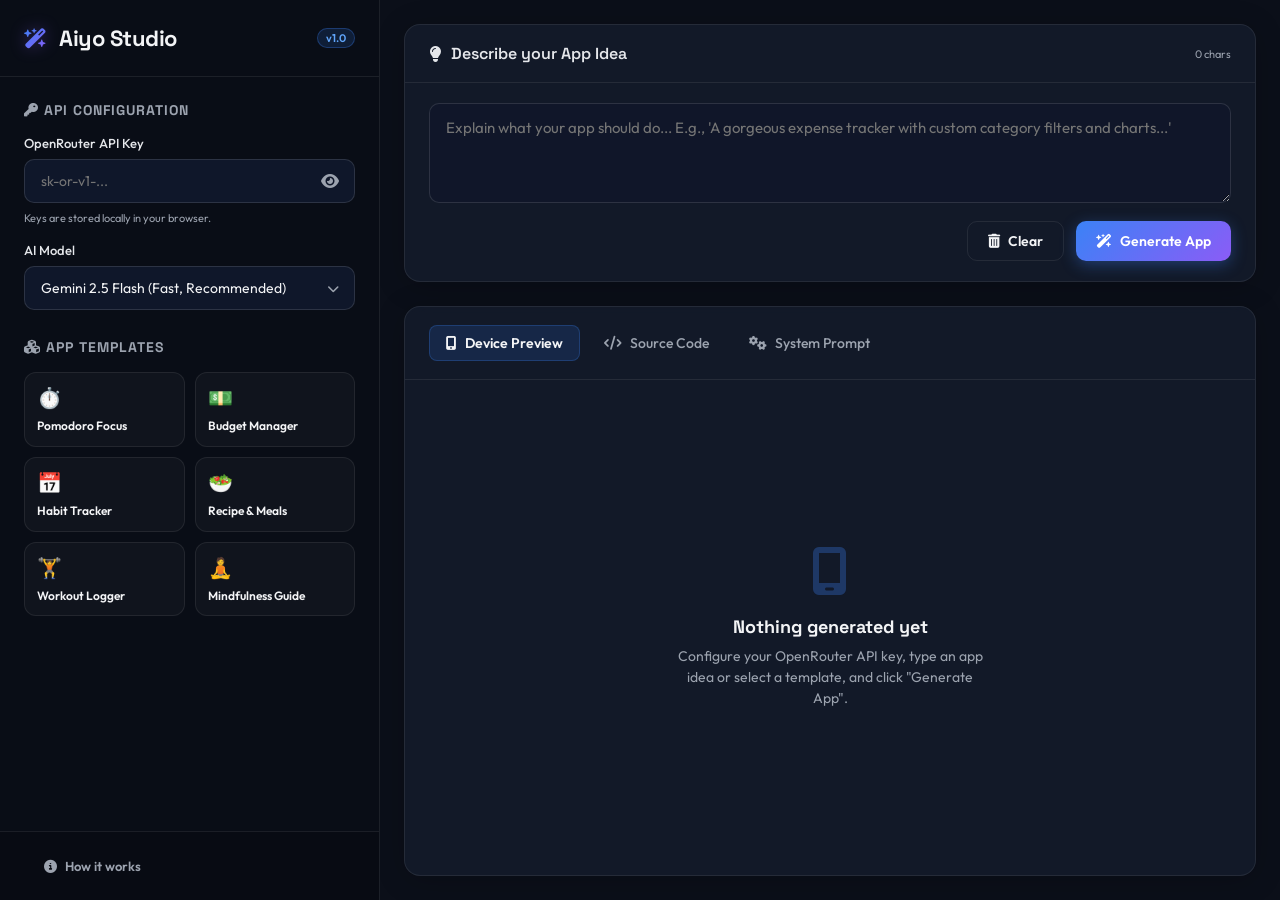
<file: web-generator/index.html>
<!DOCTYPE html>
<html lang="en">
<head>
    <meta charset="UTF-8">
    <meta name="viewport" content="width=device-width, initial-scale=1.0">
    <title>Aiyo App Studio - Android Web App Generator</title>
    <!-- Google Fonts for premium typography -->
    <link rel="preconnect" href="https://fonts.googleapis.com">
    <link rel="preconnect" href="https://fonts.gstatic.com" crossorigin>
    <link href="https://fonts.googleapis.com/css2?family=Outfit:wght@300;400;500;600;700&family=Space+Grotesk:wght@400;500;600;700&family=Fira+Code:wght@400;500&display=swap" rel="stylesheet">
    <!-- FontAwesome for icons -->
    <link rel="stylesheet" href="https://cdnjs.cloudflare.com/ajax/libs/font-awesome/6.4.0/css/all.min.css">
    <!-- Core CSS stylesheet -->
    <link rel="stylesheet" href="style.css">
</head>
<body>
    <div class="app-container">
        <!-- Sidebar Controls -->
        <aside class="sidebar">
            <div class="sidebar-header">
                <div class="logo">
                    <span class="logo-icon"><i class="fa-solid fa-wand-magic-sparkles"></i></span>
                    <span class="logo-text">Aiyo Studio</span>
                </div>
                <div class="badge">v1.0</div>
            </div>

            <div class="sidebar-content">
                <!-- API Setup Section -->
                <div class="config-section">
                    <div class="section-title">
                        <span><i class="fa-solid fa-key"></i> API Configuration</span>
                    </div>
                    <div class="input-group">
                        <label for="api-key">OpenRouter API Key</label>
                        <div class="password-wrapper">
                            <input type="password" id="api-key" placeholder="sk-or-v1-..." autocomplete="off">
                            <button id="toggle-key-visibility" class="icon-btn" title="Toggle visibility">
                                <i class="fa-solid fa-eye"></i>
                            </button>
                        </div>
                        <div class="helper-text">Keys are stored locally in your browser.</div>
                    </div>
                    <div class="input-group">
                        <label for="model-select">AI Model</label>
                        <div class="select-wrapper">
                            <select id="model-select">
                                <option value="google/gemini-2.5-flash" selected>Gemini 2.5 Flash (Fast, Recommended)</option>
                                <option value="google/gemini-2.5-pro">Gemini 2.5 Pro (High Quality)</option>
                                <option value="meta-llama/llama-3.3-70b-instruct">Llama 3.3 70B Instruct</option>
                                <option value="deepseek/deepseek-chat">DeepSeek V3 (Coder)</option>
                                <option value="anthropic/claude-3.5-sonnet">Claude 3.5 Sonnet</option>
                                <option value="custom">-- Custom Model ID --</option>
                            </select>
                        </div>
                    </div>
                    <div class="input-group hidden" id="custom-model-group">
                        <label for="custom-model-input">Custom OpenRouter Model ID</label>
                        <input type="text" id="custom-model-input" placeholder="e.g. mistralai/mistral-large">
                    </div>
                </div>

                <!-- Template Presets Section -->
                <div class="config-section">
                    <div class="section-title">
                        <span><i class="fa-solid fa-cubes"></i> App Templates</span>
                    </div>
                    <div class="templates-grid">
                        <button class="template-btn" data-prompt="A minimalist Pomodoro focus timer with a clean circular countdown animation, customizable focus/break duration settings, custom study tags (e.g. Coding, Reading, Writing), history list showing completed sessions, and immersive audio alarms/ticking.">
                            <span class="template-icon">⏱️</span>
                            <span class="template-name">Pomodoro Focus</span>
                        </button>
                        <button class="template-btn" data-prompt="A personal budget and expense manager. Includes a dashboard with interactive summary cards (Total Balance, Income, Expenses), categories with customizable budgets (Food, Rent, Fun), an easy Add Transaction dialog, list of recent history with category icons, and local data persistence.">
                            <span class="template-icon">💵</span>
                            <span class="template-name">Budget Manager</span>
                        </button>
                        <button class="template-btn" data-prompt="A minimalist daily habit checklist tracker. Includes adding habits with target weekly frequency (e.g., 5 times a week), calendar grid/streaks visualizations, sound effect upon completing a habit, nice success animations, and progress circular rings for daily status.">
                            <span class="template-icon">📅</span>
                            <span class="template-name">Habit Tracker</span>
                        </button>
                        <button class="template-btn" data-prompt="A Recipe book & Meal planner app. Users can search recipes, filter by diet tags (Vegan, Keto), generate shopping lists with checkable items, and add custom recipes.">
                            <span class="template-icon">🥗</span>
                            <span class="template-name">Recipe & Meals</span>
                        </button>
                        <button class="template-btn" data-prompt="A daily workout checklist app. Includes pre-set routines (Push/Pull/Legs), timer for rest periods, interactive logging of reps/sets/weights, progress trackers, and custom exercise generator.">
                            <span class="template-icon">🏋️</span>
                            <span class="template-name">Workout Logger</span>
                        </button>
                        <button class="template-btn" data-prompt="A relaxing meditation companion app. Includes ambient sounds controls (Rain, Forest), breathing guides with expanding bubble visual helper, reflection log to record journals, and statistics.">
                            <span class="template-icon">🧘</span>
                            <span class="template-name">Mindfulness Guide</span>
                        </button>
                    </div>
                </div>

                <!-- Generation Console log -->
                <div class="console-log-container hidden" id="log-panel">
                    <div class="console-header">
                        <span><i class="fa-solid fa-terminal"></i> Generation Progress</span>
                        <span id="progress-percent">0%</span>
                    </div>
                    <div class="console-body" id="log-output">
                        <!-- Steps will be dynamically output here -->
                    </div>
                </div>
            </div>

            <div class="sidebar-footer">
                <button class="info-btn" id="show-help-btn"><i class="fa-solid fa-circle-info"></i> How it works</button>
            </div>
        </aside>

        <!-- Main Workspace (Editor + Emulator) -->
        <main class="workspace">
            <div class="workspace-main">
                <!-- Prompt Input Panel -->
                <div class="panel prompt-panel">
                    <div class="panel-header">
                        <h2><i class="fa-solid fa-lightbulb"></i> Describe your App Idea</h2>
                        <span class="char-count" id="prompt-char-count">0 chars</span>
                    </div>
                    <div class="panel-body">
                        <textarea id="prompt-input" placeholder="Explain what your app should do... E.g., 'A gorgeous expense tracker with custom category filters and charts...'" maxlength="2000"></textarea>
                        <div class="prompt-actions">
                            <button id="clear-prompt-btn" class="secondary-btn"><i class="fa-solid fa-trash-can"></i> Clear</button>
                            <button id="generate-btn" class="primary-btn"><i class="fa-solid fa-wand-magic-sparkles"></i> Generate App</button>
                        </div>
                    </div>
                </div>

                <!-- Code Workspace Panel (Tab content) -->
                <div class="panel code-panel">
                    <div class="panel-header">
                        <div class="tab-selectors">
                            <button class="tab-btn active" data-tab="preview-tab"><i class="fa-solid fa-mobile-screen-button"></i> Device Preview</button>
                            <button class="tab-btn" data-tab="code-tab"><i class="fa-solid fa-code"></i> Source Code</button>
                            <button class="tab-btn" data-tab="prompt-tab"><i class="fa-solid fa-gears"></i> System Prompt</button>
                        </div>
                        <div class="code-actions hidden" id="code-actions-container">
                            <button id="copy-code-btn" class="icon-text-btn"><i class="fa-solid fa-copy"></i> Copy</button>
                            <button id="download-code-btn" class="icon-text-btn primary-sub"><i class="fa-solid fa-download"></i> Download</button>
                        </div>
                    </div>
                    
                    <div class="panel-body tabs-content">
                        <!-- Live Device Tab -->
                        <div class="tab-pane active" id="preview-tab">
                            <div class="preview-placeholder" id="preview-placeholder">
                                <div class="placeholder-content">
                                    <i class="fa-solid fa-mobile-screen"></i>
                                    <h3>Nothing generated yet</h3>
                                    <p>Configure your OpenRouter API key, type an app idea or select a template, and click "Generate App".</p>
                                </div>
                            </div>
                            <!-- Styled Phone Emulator Frame -->
                            <div class="phone-frame-wrapper hidden" id="phone-wrapper">
                                <div class="device-frame">
                                    <!-- Volume buttons -->
                                    <div class="device-button volume-up"></div>
                                    <div class="device-button volume-down"></div>
                                    <!-- Power button -->
                                    <div class="device-button power"></div>
                                    <!-- Screen outer -->
                                    <div class="device-screen-container">
                                        <!-- Notch/Camera -->
                                        <div class="device-notch"></div>
                                        <!-- Status bar (simulated) -->
                                        <div class="device-status-bar">
                                            <span class="status-time" id="emulator-time">12:30</span>
                                            <div class="status-icons">
                                                <i class="fa-solid fa-wifi"></i>
                                                <i class="fa-solid fa-signal"></i>
                                                <span class="battery-percent">92%</span>
                                                <i class="fa-solid fa-battery-three-quarters"></i>
                                            </div>
                                        </div>
                                        <!-- Interactive iframe screen -->
                                        <iframe id="preview-iframe" title="Generated Android App Preview"></iframe>
                                        <!-- Navigation bar (simulated Android pill) -->
                                        <div class="device-navigation-bar">
                                            <div class="device-home-pill"></div>
                                        </div>
                                    </div>
                                </div>
                            </div>
                        </div>

                        <!-- Code Viewer Tab -->
                        <div class="tab-pane" id="code-tab">
                            <div class="code-container">
                                <pre><code id="code-output" class="language-html">HTML code will appear here after generation...</code></pre>
                            </div>
                        </div>

                        <!-- Prompt Customizer Tab -->
                        <div class="tab-pane" id="prompt-tab">
                            <div class="prompt-customizer-body">
                                <h3>System Prompt Customization</h3>
                                <p class="helper-text-block">This prompt is sent to the LLM to guide how it structures, designs, and codes the Android-themed web application. You can review and modify it below.</p>
                                <textarea id="system-prompt-input" rows="18"></textarea>
                                <div class="prompt-customizer-actions">
                                    <button id="reset-system-prompt-btn" class="secondary-btn"><i class="fa-solid fa-rotate-left"></i> Reset to Default</button>
                                </div>
                            </div>
                        </div>
                    </div>
                </div>
            </div>
        </main>
    </div>

    <!-- Help Modal -->
    <div class="modal-overlay hidden" id="help-modal">
        <div class="modal">
            <div class="modal-header">
                <h3><i class="fa-solid fa-circle-question"></i> How Aiyo Studio Works</h3>
                <button class="modal-close" id="close-help-btn"><i class="fa-solid fa-xmark"></i></button>
            </div>
            <div class="modal-body">
                <ol class="help-list">
                    <li>
                        <strong>Configure API Access:</strong>
                        <p>Generate an API key from <a href="https://openrouter.ai/keys" target="_blank" rel="noopener">OpenRouter</a> and paste it into the configuration panel. Keys are saved locally in browser storage.</p>
                    </li>
                    <li>
                        <strong>Select a Model:</strong>
                        <p>Choose an AI model. We recommend <code>google/gemini-2.5-flash</code> because it is extremely fast and writes accurate code.</p>
                    </li>
                    <li>
                        <strong>Enter App Description:</strong>
                        <p>Type in your custom app idea or click one of the preset templates (e.g. Pomodoro, Budget Manager). Be detailed about layouts and buttons you want.</p>
                    </li>
                    <li>
                        <strong>Generate & Preview:</strong>
                        <p>Click "Generate App". When complete, interact with the app in the mobile phone mockup. Switch to "Source Code" to copy/download the file!</p>
                    </li>
                </ol>
                <div class="alert-info">
                    <i class="fa-solid fa-circle-info"></i>
                    <div>
                        <strong>State Persistence Built-in:</strong> The generated code automatically saves state (like history, settings, logs) in the browser's <code>localStorage</code>, so your mock apps remain fully interactive even when run locally as a double-clicked file!
                    </div>
                </div>
            </div>
        </div>
    </div>
</body>
</html>
</file>
<file: web-generator/style.css>
/* Root Theme & CSS Variables */
:root {
    --bg-color: #0b0f19;
    --panel-bg: rgba(22, 31, 48, 0.7);
    --panel-border: rgba(255, 255, 255, 0.08);
    --accent-primary: #3b82f6; /* Material Blue */
    --accent-secondary: #8b5cf6; /* Indigo Glow */
    --text-main: #f3f4f6;
    --text-muted: #9ca3af;
    --input-bg: #0f172a;
    --input-border: rgba(255, 255, 255, 0.12);
    --success: #10b981;
    --warning: #f59e0b;
    --danger: #ef4444;
    --sidebar-width: 380px;
    --phone-scale: 0.85;
}

/* Global Reset */
* {
    box-sizing: border-box;
    margin: 0;
    padding: 0;
}

body {
    font-family: 'Outfit', sans-serif;
    background-color: var(--bg-color);
    color: var(--text-main);
    overflow: hidden;
    height: 100vh;
    display: flex;
}

a {
    color: var(--accent-primary);
    text-decoration: none;
}
a:hover {
    text-decoration: underline;
}

/* Layout App Container */
.app-container {
    display: flex;
    width: 100vw;
    height: 100vh;
}

/* Sidebar Styling */
.sidebar {
    width: var(--sidebar-width);
    background-color: #090d16;
    border-right: 1px solid var(--panel-border);
    display: flex;
    flex-direction: column;
    flex-shrink: 0;
    z-index: 10;
}

.sidebar-header {
    padding: 24px;
    border-bottom: 1px solid var(--panel-border);
    display: flex;
    justify-content: space-between;
    align-items: center;
}

.logo {
    display: flex;
    align-items: center;
    gap: 12px;
}

.logo-icon {
    font-size: 20px;
    background: linear-gradient(135deg, var(--accent-primary), var(--accent-secondary));
    -webkit-background-clip: text;
    -webkit-text-fill-color: transparent;
    filter: drop-shadow(0 0 8px rgba(139, 92, 246, 0.4));
}

.logo-text {
    font-family: 'Space Grotesk', sans-serif;
    font-size: 22px;
    font-weight: 700;
    letter-spacing: -0.5px;
}

.badge {
    background: rgba(59, 130, 246, 0.15);
    color: #60a5fa;
    border: 1px solid rgba(59, 130, 246, 0.3);
    padding: 2px 8px;
    border-radius: 12px;
    font-size: 11px;
    font-weight: 600;
}

.sidebar-content {
    flex: 1;
    overflow-y: auto;
    padding: 24px;
    display: flex;
    flex-direction: column;
    gap: 28px;
}

/* Custom Scrollbar for Sidebar & Textarea */
.sidebar-content::-webkit-scrollbar,
textarea::-webkit-scrollbar,
.code-container::-webkit-scrollbar {
    width: 6px;
    height: 6px;
}
.sidebar-content::-webkit-scrollbar-track,
textarea::-webkit-scrollbar-track,
.code-container::-webkit-scrollbar-track {
    background: transparent;
}
.sidebar-content::-webkit-scrollbar-thumb,
textarea::-webkit-scrollbar-thumb,
.code-container::-webkit-scrollbar-thumb {
    background: rgba(255, 255, 255, 0.1);
    border-radius: 4px;
}
.sidebar-content::-webkit-scrollbar-thumb:hover,
textarea::-webkit-scrollbar-thumb:hover,
.code-container::-webkit-scrollbar-thumb:hover {
    background: rgba(255, 255, 255, 0.2);
}

/* Configuration Sections */
.config-section {
    display: flex;
    flex-direction: column;
    gap: 16px;
}

.section-title {
    font-family: 'Space Grotesk', sans-serif;
    font-size: 14px;
    text-transform: uppercase;
    letter-spacing: 1px;
    color: var(--text-muted);
    font-weight: 700;
    display: flex;
    align-items: center;
    gap: 8px;
}

.input-group {
    display: flex;
    flex-direction: column;
    gap: 8px;
}

.input-group label {
    font-size: 13px;
    font-weight: 500;
    color: #e5e7eb;
}

input[type="text"],
input[type="password"],
select,
textarea {
    width: 100%;
    background-color: var(--input-bg);
    border: 1px solid var(--input-border);
    color: var(--text-main);
    padding: 12px 16px;
    border-radius: 10px;
    font-family: inherit;
    font-size: 14px;
    transition: all 0.2s ease;
}

input[type="text"]:focus,
input[type="password"]:focus,
select:focus,
textarea:focus {
    outline: none;
    border-color: var(--accent-primary);
    box-shadow: 0 0 0 3px rgba(59, 130, 246, 0.2);
}

/* Password eye button input */
.password-wrapper {
    position: relative;
    display: flex;
    align-items: center;
}

.password-wrapper input {
    padding-right: 48px;
}

.password-wrapper .icon-btn {
    position: absolute;
    right: 8px;
    background: transparent;
    border: none;
    color: var(--text-muted);
    cursor: pointer;
    padding: 8px;
    font-size: 16px;
    transition: color 0.2s;
}

.password-wrapper .icon-btn:hover {
    color: var(--text-main);
}

.helper-text {
    font-size: 11px;
    color: var(--text-muted);
    line-height: 1.4;
}

/* Select Styling */
.select-wrapper {
    position: relative;
}

.select-wrapper::after {
    content: "\f078";
    font-family: "Font Awesome 6 Free";
    font-weight: 900;
    position: absolute;
    right: 16px;
    top: 50%;
    transform: translateY(-50%);
    color: var(--text-muted);
    pointer-events: none;
    font-size: 12px;
}

select {
    appearance: none;
    cursor: pointer;
    padding-right: 40px;
}

.hidden {
    display: none !important;
}

/* Presets Templates Grid */
.templates-grid {
    display: grid;
    grid-template-columns: repeat(2, 1fr);
    gap: 10px;
}

.template-btn {
    background-color: rgba(255, 255, 255, 0.03);
    border: 1px solid var(--panel-border);
    border-radius: 12px;
    padding: 12px;
    color: var(--text-main);
    cursor: pointer;
    display: flex;
    flex-direction: column;
    align-items: flex-start;
    gap: 8px;
    text-align: left;
    transition: all 0.2s cubic-bezier(0.4, 0, 0.2, 1);
}

.template-btn:hover {
    background-color: rgba(59, 130, 246, 0.08);
    border-color: rgba(59, 130, 246, 0.4);
    transform: translateY(-2px);
}

.template-btn.active {
    background-color: rgba(59, 130, 246, 0.15);
    border-color: var(--accent-primary);
    box-shadow: 0 0 12px rgba(59, 130, 246, 0.25);
}

.template-icon {
    font-size: 20px;
}

.template-name {
    font-size: 12px;
    font-weight: 600;
    line-height: 1.3;
}

/* Console Logger Panel */
.console-log-container {
    background: #080c14;
    border: 1px solid var(--panel-border);
    border-radius: 12px;
    overflow: hidden;
    margin-top: 10px;
}

.console-header {
    background: rgba(255, 255, 255, 0.02);
    border-bottom: 1px solid var(--panel-border);
    padding: 10px 14px;
    font-size: 11px;
    font-family: 'Space Grotesk', sans-serif;
    text-transform: uppercase;
    font-weight: 700;
    display: flex;
    justify-content: justify;
    justify-content: space-between;
    color: var(--accent-primary);
}

.console-body {
    padding: 12px;
    font-family: 'Fira Code', monospace;
    font-size: 11px;
    max-height: 160px;
    overflow-y: auto;
    display: flex;
    flex-direction: column;
    gap: 8px;
    color: #a7f3d0;
}

.console-row {
    display: flex;
    gap: 8px;
    line-height: 1.4;
    animation: fadeInRow 0.2s ease forwards;
}

.console-row .time {
    color: #4b5563;
    flex-shrink: 0;
}

.console-row .status-icon {
    flex-shrink: 0;
}

.console-row.success .status-icon {
    color: var(--success);
}

.console-row.info .status-icon {
    color: var(--accent-primary);
}

.console-row.loading .status-icon {
    color: var(--warning);
    animation: spin 1s linear infinite;
}

.console-row.error {
    color: #fca5a5;
}

.console-row.error .status-icon {
    color: var(--danger);
}

@keyframes fadeInRow {
    from { opacity: 0; transform: translateY(4px); }
    to { opacity: 1; transform: translateY(0); }
}

@keyframes spin {
    from { transform: rotate(0deg); }
    to { transform: rotate(360deg); }
}

/* Sidebar Footer */
.sidebar-footer {
    padding: 16px 24px;
    border-top: 1px solid var(--panel-border);
    background: rgba(0, 0, 0, 0.15);
}

.info-btn {
    background: transparent;
    border: none;
    color: var(--text-muted);
    font-family: inherit;
    font-size: 13px;
    cursor: pointer;
    display: flex;
    align-items: center;
    gap: 8px;
    transition: color 0.2s;
}

.info-btn:hover {
    color: var(--text-main);
}

/* Main Workspace */
.workspace {
    flex: 1;
    display: flex;
    background-color: var(--bg-color);
    position: relative;
}

.workspace-main {
    flex: 1;
    display: flex;
    flex-direction: column;
    padding: 24px;
    gap: 24px;
    height: 100vh;
    overflow-y: auto;
}

/* Panel Styles */
.panel {
    background-color: var(--panel-bg);
    border: 1px solid var(--panel-border);
    border-radius: 16px;
    backdrop-filter: blur(12px);
    -webkit-backdrop-filter: blur(12px);
    display: flex;
    flex-direction: column;
    box-shadow: 0 4px 30px rgba(0, 0, 0, 0.2);
}

.panel-header {
    padding: 18px 24px;
    border-bottom: 1px solid var(--panel-border);
    display: flex;
    justify-content: space-between;
    align-items: center;
}

.panel-header h2 {
    font-family: 'Space Grotesk', sans-serif;
    font-size: 16px;
    font-weight: 600;
    display: flex;
    align-items: center;
    gap: 10px;
    color: #e5e7eb;
}

.panel-body {
    padding: 20px 24px;
}

/* Prompt Panel Specifics */
.prompt-panel {
    flex-shrink: 0;
}

.char-count {
    font-size: 11px;
    color: var(--text-muted);
}

textarea#prompt-input {
    min-height: 100px;
    resize: vertical;
    line-height: 1.6;
    font-size: 15px;
    background-color: rgba(15, 23, 42, 0.6);
}

.prompt-actions {
    display: flex;
    justify-content: flex-end;
    gap: 12px;
    margin-top: 14px;
}

/* Buttons */
button {
    font-family: inherit;
    font-size: 14px;
    font-weight: 600;
    border-radius: 10px;
    padding: 10px 20px;
    cursor: pointer;
    display: flex;
    align-items: center;
    gap: 8px;
    transition: all 0.2s cubic-bezier(0.4, 0, 0.2, 1);
}

.primary-btn {
    background: linear-gradient(135deg, var(--accent-primary), var(--accent-secondary));
    color: white;
    border: none;
    box-shadow: 0 4px 15px rgba(59, 130, 246, 0.35);
}

.primary-btn:hover {
    transform: translateY(-1px);
    box-shadow: 0 6px 20px rgba(59, 130, 246, 0.5);
}

.primary-btn:active {
    transform: translateY(0);
}

.primary-btn:disabled {
    background: #374151;
    color: var(--text-muted);
    cursor: not-allowed;
    box-shadow: none;
    transform: none;
}

.secondary-btn {
    background-color: transparent;
    color: var(--text-main);
    border: 1px solid var(--panel-border);
}

.secondary-btn:hover {
    background-color: rgba(255, 255, 255, 0.05);
    border-color: rgba(255, 255, 255, 0.2);
}

/* Code Panel (Lower / Main Panel) */
.code-panel {
    flex: 1;
    min-height: 0; /* Important for flex-child scrolling */
}

.tab-selectors {
    display: flex;
    gap: 8px;
}

.tab-btn {
    background: transparent;
    border: none;
    color: var(--text-muted);
    font-weight: 500;
    font-size: 14px;
    padding: 8px 16px;
    border-radius: 8px;
}

.tab-btn:hover {
    color: var(--text-main);
    background: rgba(255, 255, 255, 0.03);
}

.tab-btn.active {
    color: var(--text-main);
    background: rgba(59, 130, 246, 0.15);
    border: 1px solid rgba(59, 130, 246, 0.25);
    font-weight: 600;
}

.code-actions {
    display: flex;
    gap: 8px;
}

.icon-text-btn {
    background: rgba(255, 255, 255, 0.04);
    border: 1px solid var(--panel-border);
    color: var(--text-main);
    padding: 6px 12px;
    font-size: 12px;
    border-radius: 6px;
}

.icon-text-btn:hover {
    background: rgba(255, 255, 255, 0.08);
}

.icon-text-btn.primary-sub {
    background: rgba(59, 130, 246, 0.1);
    border-color: rgba(59, 130, 246, 0.3);
    color: #60a5fa;
}

.icon-text-btn.primary-sub:hover {
    background: rgba(59, 130, 246, 0.2);
}

.tabs-content {
    flex: 1;
    position: relative;
    padding: 0;
    overflow: hidden;
    display: flex;
    flex-direction: column;
}

.tab-pane {
    display: none;
    flex: 1;
    width: 100%;
    height: 100%;
    position: relative;
    overflow: auto;
}

.tab-pane.active {
    display: flex;
    flex-direction: column;
    justify-content: center;
    align-items: center;
}

/* Preview Placeholder */
.preview-placeholder {
    display: flex;
    align-items: center;
    justify-content: center;
    text-align: center;
    height: 100%;
    padding: 40px;
}

.placeholder-content i {
    font-size: 48px;
    color: rgba(59, 130, 246, 0.3);
    margin-bottom: 20px;
}

.placeholder-content h3 {
    font-family: 'Space Grotesk', sans-serif;
    font-size: 18px;
    margin-bottom: 8px;
    color: #f3f4f6;
}

.placeholder-content p {
    font-size: 14px;
    color: var(--text-muted);
    max-width: 320px;
    line-height: 1.5;
}

/* Phone Simulator styling */
.phone-frame-wrapper {
    height: 100%;
    width: 100%;
    display: flex;
    justify-content: center;
    align-items: center;
    padding: 10px 0;
    background: radial-gradient(circle, rgba(17, 24, 39, 0.4) 0%, rgba(11, 15, 25, 0.9) 100%);
    overflow-y: auto;
}

/* Phone Frame Outer (Material 3 style phone mockup) */
.device-frame {
    position: relative;
    width: calc(360px * var(--phone-scale));
    height: calc(740px * var(--phone-scale));
    background: #0f121d;
    border: calc(14px * var(--phone-scale)) solid #1e293b;
    border-radius: calc(42px * var(--phone-scale));
    box-shadow: 
        0 25px 50px -12px rgba(0, 0, 0, 0.7),
        inset 0 0 2px 2px rgba(255, 255, 255, 0.05),
        inset 0 0 0 6px rgba(0, 0, 0, 0.6);
    flex-shrink: 0;
    transition: all 0.3s ease;
}

/* Responsive Scaling for Frame */
@media (max-height: 900px) {
    :root {
        --phone-scale: 0.72;
    }
}
@media (max-height: 750px) {
    :root {
        --phone-scale: 0.6;
    }
}

/* Hardware Buttons */
.device-button {
    position: absolute;
    background: #334155;
    border-radius: 3px;
}

.volume-up {
    left: -18px;
    top: 120px;
    width: 4px;
    height: 50px;
}

.volume-down {
    left: -18px;
    top: 180px;
    width: 4px;
    height: 50px;
}

.power {
    right: -18px;
    top: 150px;
    width: 4px;
    height: 65px;
    background: #475569;
}

/* Screen Wrapper */
.device-screen-container {
    position: relative;
    width: 100%;
    height: 100%;
    background: #000;
    border-radius: calc(30px * var(--phone-scale));
    overflow: hidden;
    display: flex;
    flex-direction: column;
}

/* Phone Notch/Camera Island */
.device-notch {
    position: absolute;
    top: 0;
    left: 50%;
    transform: translateX(-50%);
    width: calc(110px * var(--phone-scale));
    height: calc(26px * var(--phone-scale));
    background: #000;
    border-bottom-left-radius: calc(16px * var(--phone-scale));
    border-bottom-right-radius: calc(16px * var(--phone-scale));
    z-index: 100;
}

/* Phone Status Bar */
.device-status-bar {
    height: calc(34px * var(--phone-scale));
    background: #000;
    display: flex;
    justify-content: space-between;
    align-items: flex-end;
    padding: 0 calc(28px * var(--phone-scale)) calc(4px * var(--phone-scale));
    color: #ffffff;
    font-size: calc(11px * var(--phone-scale));
    font-weight: 500;
    z-index: 90;
    user-select: none;
    flex-shrink: 0;
}

.status-icons {
    display: flex;
    align-items: center;
    gap: calc(6px * var(--phone-scale));
}

.status-icons i {
    font-size: calc(10px * var(--phone-scale));
}

.battery-percent {
    font-size: calc(9px * var(--phone-scale));
    font-weight: 600;
}

/* Main App IFrame Viewport */
#preview-iframe {
    flex: 1;
    width: 100%;
    border: none;
    background: #ffffff;
}

/* Android Home Navigation Bar */
.device-navigation-bar {
    height: calc(24px * var(--phone-scale));
    background: #000;
    display: flex;
    justify-content: center;
    align-items: center;
    z-index: 90;
    user-select: none;
    flex-shrink: 0;
}

.device-home-pill {
    width: calc(100px * var(--phone-scale));
    height: calc(4px * var(--phone-scale));
    background: rgba(255, 255, 255, 0.4);
    border-radius: calc(2px * var(--phone-scale));
}

/* Source Code Tab Pane */
.code-container {
    width: 100%;
    height: 100%;
    padding: 24px;
    background-color: #080c15;
    border-radius: 0;
    position: relative;
    overflow: auto;
}

pre {
    margin: 0;
}

code {
    font-family: 'Fira Code', monospace;
    font-size: 13px;
    line-height: 1.6;
    color: #cbd5e1;
    white-space: pre-wrap;
}

/* Prompt Tab Customizer */
.prompt-customizer-body {
    padding: 24px;
    display: flex;
    flex-direction: column;
    gap: 16px;
    height: 100%;
    overflow-y: auto;
}

.prompt-customizer-body h3 {
    font-family: 'Space Grotesk', sans-serif;
    font-size: 16px;
}

.helper-text-block {
    font-size: 13px;
    color: var(--text-muted);
    line-height: 1.5;
}

textarea#system-prompt-input {
    font-family: 'Fira Code', monospace;
    font-size: 12px;
    line-height: 1.5;
    background-color: rgba(15, 23, 42, 0.5);
    flex: 1;
    resize: none;
    min-height: 300px;
}

.prompt-customizer-actions {
    display: flex;
    justify-content: flex-end;
}

/* Modal Styling */
.modal-overlay {
    position: fixed;
    top: 0;
    left: 0;
    width: 100vw;
    height: 100vh;
    background-color: rgba(0, 0, 0, 0.6);
    backdrop-filter: blur(8px);
    display: flex;
    justify-content: center;
    align-items: center;
    z-index: 1000;
    animation: fadeIn 0.2s ease forwards;
}

.modal {
    background-color: #111827;
    border: 1px solid var(--panel-border);
    width: 90%;
    max-width: 540px;
    border-radius: 20px;
    overflow: hidden;
    box-shadow: 0 10px 40px rgba(0, 0, 0, 0.5);
    animation: scaleIn 0.3s cubic-bezier(0.34, 1.56, 0.64, 1) forwards;
}

.modal-header {
    padding: 20px 24px;
    border-bottom: 1px solid var(--panel-border);
    display: flex;
    justify-content: space-between;
    align-items: center;
}

.modal-header h3 {
    font-family: 'Space Grotesk', sans-serif;
    font-size: 18px;
    color: var(--text-main);
    display: flex;
    align-items: center;
    gap: 10px;
}

.modal-close {
    background: transparent;
    border: none;
    color: var(--text-muted);
    font-size: 18px;
    cursor: pointer;
    padding: 4px;
}
.modal-close:hover {
    color: var(--text-main);
}

.modal-body {
    padding: 24px;
    display: flex;
    flex-direction: column;
    gap: 20px;
}

.help-list {
    padding-left: 20px;
    display: flex;
    flex-direction: column;
    gap: 16px;
}

.help-list li {
    font-size: 14px;
    color: var(--text-main);
    line-height: 1.6;
}

.help-list p {
    color: var(--text-muted);
    font-size: 13px;
    margin-top: 4px;
}

.help-list code {
    background: rgba(255, 255, 255, 0.05);
    padding: 2px 6px;
    border-radius: 4px;
    color: var(--accent-primary);
    font-size: 11px;
}

.alert-info {
    background: rgba(59, 130, 246, 0.08);
    border: 1px solid rgba(59, 130, 246, 0.2);
    border-radius: 12px;
    padding: 16px;
    display: flex;
    gap: 12px;
    font-size: 13px;
    line-height: 1.5;
}

.alert-info i {
    font-size: 16px;
    color: var(--accent-primary);
    margin-top: 2px;
}

@keyframes fadeIn {
    from { opacity: 0; }
    to { opacity: 1; }
}

@keyframes scaleIn {
    from { transform: scale(0.95); opacity: 0; }
    to { transform: scale(1); opacity: 1; }
}
</file>
